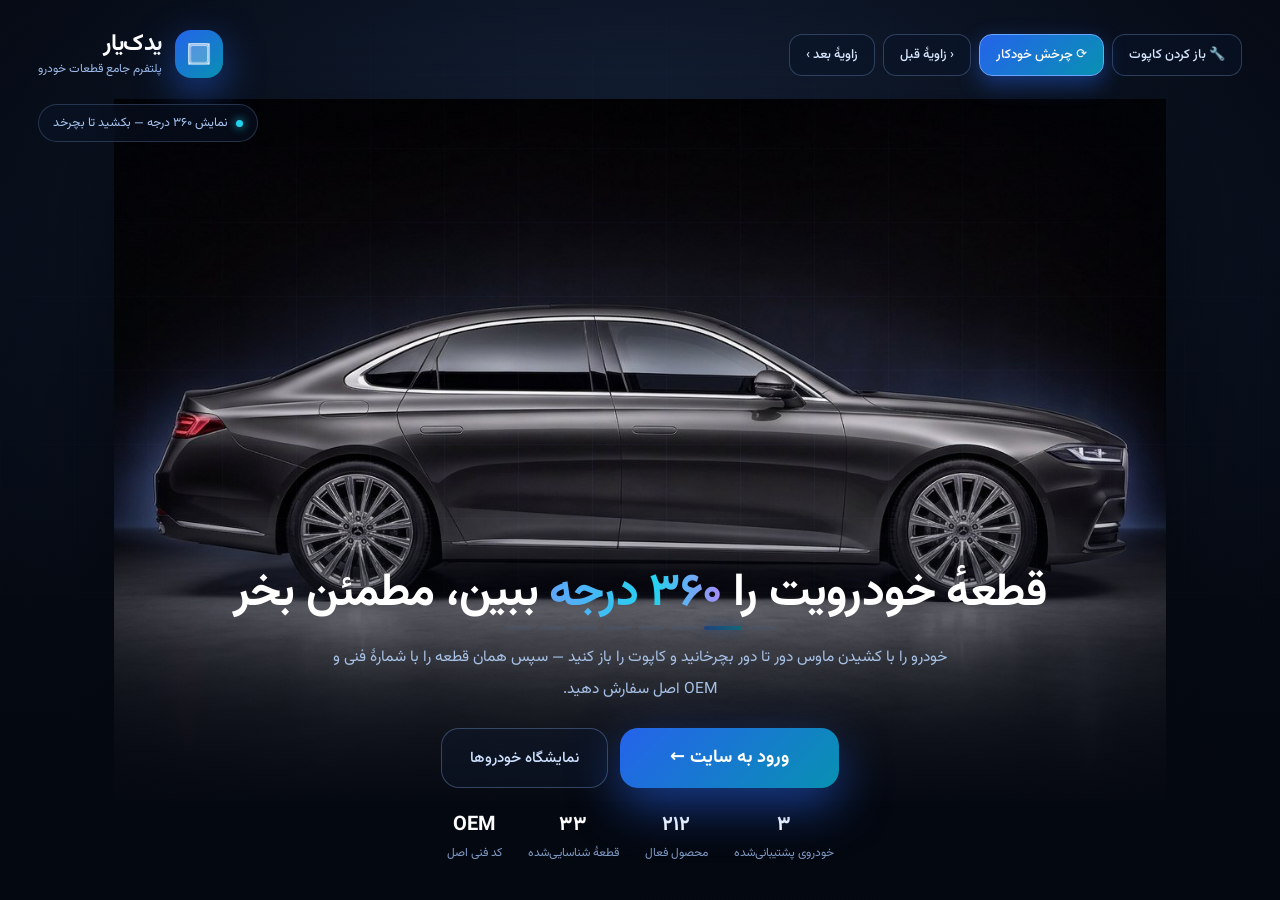
<file: index.html>
<!doctype html><html lang="fa" dir="rtl"><head><meta charset="utf-8">
<meta name="viewport" content="width=device-width,initial-scale=1,viewport-fit=cover">
<title>یدک‌یار | پلتفرم جامع قطعات خودرو</title>
<meta name="description" content="یدک‌یار — پلتفرم جامع قطعات خودرو با نمایش سه‌بعدی؛ خرید قطعات اصلی و باکیفیت برای جک S5، هیوندای النترا و تویوتا کرولا.">
<meta name="theme-color" content="#2563eb">
<meta property="og:type" content="website">
<meta property="og:site_name" content="یدک‌یار">
<meta property="og:title" content="یدک‌یار | پلتفرم جامع قطعات خودرو">
<meta property="og:description" content="یدک‌یار — پلتفرم جامع قطعات خودرو با نمایش سه‌بعدی؛ خرید قطعات اصلی و باکیفیت برای جک S5، هیوندای النترا و تویوتا کرولا.">
<meta property="og:locale" content="fa_IR">
<meta name="twitter:card" content="summary_large_image">
<link rel="canonical" href="https://alihosaenpour-lab.github.io/yadakyar/index.html">
<link rel="alternate" hreflang="fa-IR" href="https://alihosaenpour-lab.github.io/yadakyar/index.html">
<meta property="og:url" content="https://alihosaenpour-lab.github.io/yadakyar/index.html">
<meta name="robots" content="index,follow,max-image-preview:large">
<link rel="manifest" href="site.webmanifest">
<link rel="icon" href="data:image/svg+xml,%3Csvg xmlns=%27http://www.w3.org/2000/svg%27 viewBox=%270 0 32 32%27%3E%3Crect width=%2732%27 height=%2732%27 rx=%277%27 fill=%27%232563eb%27/%3E%3Ctext x=%2716%27 y=%2723%27 font-size=%2719%27 text-anchor=%27middle%27 fill=%27white%27 font-family=%27sans-serif%27%3E%D9%8A%3C/text%3E%3C/svg%3E">

<style>
@font-face{font-family:Vazirmatn;src:url('assets/fonts/vazir-400.woff2') format('woff2');font-weight:400;font-display:swap}
@font-face{font-family:Vazirmatn;src:url('assets/fonts/vazir-500.woff2') format('woff2');font-weight:500;font-display:swap}
@font-face{font-family:Vazirmatn;src:url('assets/fonts/vazir-700.woff2') format('woff2');font-weight:700;font-display:swap}
*{box-sizing:border-box;-webkit-tap-highlight-color:transparent}
html,body{height:100%;margin:0;overflow:hidden;background:#05090f;
  font-family:Vazirmatn,system-ui,sans-serif;font-size:15.5px;color:#e8f0ff;-webkit-font-smoothing:antialiased}
#stage{position:fixed;inset:0;background:radial-gradient(1400px 800px at 50% 18%,#16243c 0%,#0a1220 48%,#05090f 100%)}

/* صحنهٔ ۳۶۰ */
#spin{position:absolute;inset:0;display:grid;place-items:center;touch-action:pan-y;cursor:grab;user-select:none;-webkit-user-select:none}
#spin.drag{cursor:grabbing}
#frames{position:relative;width:min(96vw,1180px);aspect-ratio:3/2;max-height:78vh}
#frames img{position:absolute;inset:0;width:100%;height:100%;object-fit:contain;opacity:0;transition:opacity .13s linear;
  -webkit-user-drag:none;pointer-events:none;filter:drop-shadow(0 30px 60px rgba(0,0,0,.55))}
#frames img.on{opacity:1}
.lay{position:absolute;inset:0;pointer-events:none}
.grid{background-image:linear-gradient(rgba(120,170,255,.45) 1px,transparent 1px),linear-gradient(90deg,rgba(120,170,255,.45) 1px,transparent 1px);
  background-size:74px 74px;opacity:.10;-webkit-mask-image:radial-gradient(72% 62% at 50% 50%,#000,transparent);mask-image:radial-gradient(72% 62% at 50% 50%,#000,transparent)}
.vig{background:radial-gradient(1050px 700px at 50% 45%,transparent 42%,rgba(3,6,13,.8) 100%)}

/* برند */
.brand{position:absolute;top:30px;inset-inline-end:38px;display:flex;align-items:center;gap:13px;z-index:6}
.mk{width:48px;height:48px;border-radius:16px;display:grid;place-items:center;perspective:140px;
  background:linear-gradient(140deg,#2563eb,#0891b2);box-shadow:0 14px 38px rgba(37,99,235,.55)}
.mk i{display:block;width:20px;height:20px;position:relative;transform-style:preserve-3d;animation:sp 14s linear infinite}
.mk s{position:absolute;inset:0;border:1.5px solid rgba(255,255,255,.88);border-radius:3px;background:rgba(255,255,255,.13)}
.mk s:nth-child(1){transform:translateZ(10px)}.mk s:nth-child(2){transform:rotateY(180deg) translateZ(10px)}
.mk s:nth-child(3){transform:rotateY(90deg) translateZ(10px)}.mk s:nth-child(4){transform:rotateY(-90deg) translateZ(10px)}
.mk s:nth-child(5){transform:rotateX(90deg) translateZ(10px)}.mk s:nth-child(6){transform:rotateX(-90deg) translateZ(10px)}
@keyframes sp{to{transform:rotateX(360deg) rotateY(360deg)}}
.brand b{display:block;font-size:23px;line-height:1.3;color:#fff;letter-spacing:-.4px}
.brand small{display:block;font-size:12px;color:#9dbaea;font-weight:400}

/* کنترل‌ها */
.hud{position:absolute;top:34px;inset-inline-start:38px;z-index:6;display:flex;gap:8px;flex-wrap:wrap;max-width:58vw}
.hud button{font:inherit;font-size:13px;font-weight:500;padding:10px 16px;border-radius:13px;cursor:pointer;
  border:1px solid rgba(150,190,255,.26);background:rgba(10,20,40,.55);color:#d6e6ff;
  -webkit-backdrop-filter:blur(14px);backdrop-filter:blur(14px);transition:.18s}
.hud button:hover{background:rgba(37,99,235,.45);border-color:rgba(160,200,255,.6);transform:translateY(-2px)}
.hud button.on{background:linear-gradient(135deg,#2563eb,#0891b2);border-color:#6aa6ff;color:#fff;box-shadow:0 8px 22px rgba(37,99,235,.45)}

.badge{position:absolute;top:104px;inset-inline-end:38px;z-index:6;display:flex;align-items:center;gap:8px;
  font-size:12.5px;color:#a8c6f2;padding:8px 14px;border-radius:999px;
  border:1px solid rgba(150,190,255,.22);background:rgba(10,20,40,.5);-webkit-backdrop-filter:blur(12px);backdrop-filter:blur(12px)}
.dot{width:7px;height:7px;border-radius:50%;background:#22d3ee;box-shadow:0 0 10px #22d3ee;animation:pl 1.8s ease-in-out infinite}
@keyframes pl{50%{opacity:.35}}

/* نوار زاویه */
.dial{position:absolute;z-index:6;inset-inline:0;bottom:270px;display:flex;justify-content:center;gap:7px;pointer-events:none}
.dial i{width:26px;height:4px;border-radius:3px;background:rgba(150,190,255,.22);transition:.2s}
.dial i.on{background:linear-gradient(90deg,#3b82f6,#22d3ee);width:38px;box-shadow:0 0 12px rgba(59,130,246,.8)}

/* پنل پایین */
.copy{position:absolute;inset-inline:0;bottom:0;z-index:6;text-align:center;padding:80px 22px 36px;
  background:linear-gradient(to top,rgba(4,8,16,.96) 24%,rgba(4,8,16,.6) 60%,transparent)}
.copy h1{margin:0 0 12px;font-size:clamp(25px,3.9vw,46px);line-height:1.55;font-weight:700;color:#fff;letter-spacing:-.6px;
  opacity:0;transform:translateY(22px);animation:up .9s .15s cubic-bezier(.2,.8,.2,1) forwards}
.copy h1 em{font-style:normal;background:linear-gradient(90deg,#60a5fa,#22d3ee 60%,#a78bfa);
  -webkit-background-clip:text;background-clip:text;color:transparent}
.copy p{margin:0 auto 22px;max-width:640px;font-size:15.5px;line-height:2.05;color:#a7c1e6;
  opacity:0;transform:translateY(18px);animation:up .9s .32s cubic-bezier(.2,.8,.2,1) forwards}
@keyframes up{to{opacity:1;transform:none}}
.cta{display:flex;gap:12px;justify-content:center;flex-wrap:wrap;opacity:0;transform:translateY(16px);animation:up .9s .5s cubic-bezier(.2,.8,.2,1) forwards}
.enter{display:inline-flex;align-items:center;gap:10px;font:inherit;font-size:18px;font-weight:700;
  padding:16px 50px;border:0;border-radius:18px;cursor:pointer;color:#fff;position:relative;overflow:hidden;
  background:linear-gradient(135deg,#2563eb,#0891b2);box-shadow:0 18px 48px rgba(37,99,235,.55);transition:.2s}
.enter:hover{transform:translateY(-3px);box-shadow:0 26px 62px rgba(37,99,235,.72)}
.enter::after{content:"";position:absolute;inset:0;transform:translateX(-130%);
  background:linear-gradient(105deg,transparent 35%,rgba(255,255,255,.42) 50%,transparent 65%);animation:sh 3.6s ease-in-out infinite}
@keyframes sh{0%,60%{transform:translateX(-130%)}100%{transform:translateX(130%)}}
.ghost{font:inherit;font-size:15px;font-weight:500;padding:16px 28px;border-radius:18px;cursor:pointer;text-decoration:none;
  border:1px solid rgba(150,190,255,.3);background:rgba(12,22,42,.5);color:#cfe1ff;transition:.18s;display:inline-flex;align-items:center}
.ghost:hover{background:rgba(37,99,235,.35);transform:translateY(-2px)}
.stats{display:flex;gap:26px;justify-content:center;flex-wrap:wrap;margin-top:22px;opacity:0;animation:up .9s .68s forwards}
.stats b{display:block;font-size:20px;color:#fff;line-height:1.5}
.stats span{font-size:12px;color:#7f9ac4}

#load{position:absolute;inset:0;z-index:10;display:grid;place-items:center;background:#05090f;transition:opacity .6s;text-align:center}
#load.off{opacity:0;pointer-events:none}
.spin{width:50px;height:50px;border:3px solid rgba(120,170,255,.18);border-top-color:#3b82f6;border-radius:50%;animation:rot .9s linear infinite;margin:0 auto 16px}
@keyframes rot{to{transform:rotate(360deg)}}
#load small{color:#89a9d8;font-size:13px;display:block;margin-top:6px}

@media(max-width:860px){
  .brand{top:14px;inset-inline-end:14px}.brand b{font-size:18px}.mk{width:38px;height:38px}
  .badge{display:none}.dial{bottom:auto;top:76px}
  .hud{top:auto;bottom:calc(100% - 100vh + 296px);inset-inline-start:50%;transform:translateX(50%);justify-content:center;max-width:94vw}
  #frames{max-height:46vh}.copy{padding:56px 14px 22px}
  .enter,.ghost{width:100%;justify-content:center}.stats{gap:16px}
}
</style><script type="application/ld+json">
{"@context":"https://schema.org","@graph":[
{"@type":"Organization","@id":"https://alihosaenpour-lab.github.io/yadakyar/#org","name":"یدک‌یار","alternateName":"Yadakyar",
 "url":"https://alihosaenpour-lab.github.io/yadakyar/","description":"پلتفرم جامع قطعات خودرو",
 "areaServed":{"@type":"Country","name":"Iran"}},
{"@type":"WebSite","@id":"https://alihosaenpour-lab.github.io/yadakyar/#site","url":"https://alihosaenpour-lab.github.io/yadakyar/","name":"یدک‌یار","inLanguage":"fa-IR",
 "publisher":{"@id":"https://alihosaenpour-lab.github.io/yadakyar/#org"},
 "potentialAction":{"@type":"SearchAction","target":{"@type":"EntryPoint",
   "urlTemplate":"https://alihosaenpour-lab.github.io/yadakyar/shop.html?q={search_term_string}"},"query-input":"required name=search_term_string"}},
{"@type":"Store","name":"یدک‌یار","url":"https://alihosaenpour-lab.github.io/yadakyar/","image":"https://alihosaenpour-lab.github.io/yadakyar/assets/img/spin/f00.jpg",
 "description":"فروش قطعات یدکی جک S5، هیوندای النترا و تویوتا کرولا در چهار سطح کیفی: اصلی، OES، باکیفیت و اقتصادی.",
 "currenciesAccepted":"IRR","paymentAccepted":"کارت بانکی، پرداخت در محل"}
]}</script>
</head><body>
<div id="stage">
  <div id="spin"><div id="frames"></div></div>
  <div class="lay grid"></div><div class="lay vig"></div>

  <div class="brand"><span class="mk"><i><s></s><s></s><s></s><s></s><s></s><s></s></i></span>
    <span><b>یدک‌یار</b><small>پلتفرم جامع قطعات خودرو</small></span></div>

  <div class="badge"><span class="dot"></span> نمایش ۳۶۰ درجه — بکشید تا بچرخد</div>

  <div class="hud">
    <button id="bBay">🔧 باز کردن کاپوت</button>
    <button id="bRot" class="on">⟳ چرخش خودکار</button>
    <button id="bPrev">‹ زاویهٔ قبل</button>
    <button id="bNext">زاویهٔ بعد ›</button>
  </div>

  <div class="dial" id="dial"></div>

  <div class="copy">
    <h1>قطعهٔ خودرویت را <em>۳۶۰ درجه</em> ببین، مطمئن بخر</h1>
    <p>خودرو را با کشیدن ماوس دور تا دور بچرخانید و کاپوت را باز کنید — سپس همان قطعه را با شمارهٔ فنی و OEM اصل سفارش دهید.</p>
    <div class="cta">
      <button class="enter" id="enter">ورود به سایت ←</button>
      <a class="ghost" href="vehicles.html">نمایشگاه خودروها</a>
    </div>
    <div class="stats">
      <div><b>۳</b><span>خودروی پشتیبانی‌شده</span></div>
      <div><b>۲۱۲</b><span>محصول فعال</span></div>
      <div><b>۳۳</b><span>قطعهٔ شناسایی‌شده</span></div>
      <div><b>OEM</b><span>کد فنی اصل</span></div>
    </div>
  </div>

  <div id="load"><div><div class="spin"></div>در حال بارگذاری نمای ۳۶۰ درجه…<small id="lmsg">۰ از ۹</small></div></div>
</div>

<script>
(function () {
  const N = 8, V = 'v=1';
  const SRC = Array.from({ length: N }, (_, i) => `assets/img/spin/f0${i}.jpg?${V}`);
  const BAY = `assets/img/spin/bay.jpg?${V}`;
  const frames = document.getElementById('frames'), dial = document.getElementById('dial');
  const imgs = [], load = document.getElementById('load'), lmsg = document.getElementById('lmsg');
  let idx = 0, bay = false, auto = true, done = 0;

  [...SRC, BAY].forEach((src, i) => {
    const im = new Image();
    im.src = src; im.alt = i < N ? `نمای ${i * 45} درجه` : 'موتورخانه';
    im.onload = im.onerror = () => { done++; lmsg.textContent = `${done} از ${N + 1}`; if (done === N + 1) start(); };
    frames.appendChild(im); imgs.push(im);
    if (i < N) { const d = document.createElement('i'); dial.appendChild(d); }
  });

  const dots = () => dial.children;
  function show() {
    imgs.forEach((im, i) => im.classList.toggle('on', bay ? i === N : i === idx));
    for (let i = 0; i < N; i++) dots()[i].classList.toggle('on', !bay && i === idx);
  }
  function step(d) { idx = (idx + d + N) % N; bay = false; syncBay(); show(); }
  function syncBay() {
    const b = document.getElementById('bBay');
    b.textContent = bay ? '🔻 بستن کاپوت' : '🔧 باز کردن کاپوت';
    b.classList.toggle('on', bay);
  }

  function start() {
    load.classList.add('off'); show();
    let timer = setInterval(() => { if (auto && !bay && !dragging) step(1); }, 900);

    const st = document.getElementById('spin');
    let dragging = false, x0 = 0, i0 = 0;
    const px = e => (e.touches ? e.touches[0].clientX : e.clientX);
    const down = e => { dragging = true; x0 = px(e); i0 = idx; st.classList.add('drag'); bay = false; syncBay(); };
    const move = e => {
      if (!dragging) return;
      const per = Math.max(28, st.clientWidth / (N * 1.6));
      const d = Math.round((x0 - px(e)) / per);
      const ni = ((i0 + d) % N + N) % N;
      if (ni !== idx) { idx = ni; show(); }
      if (e.cancelable) e.preventDefault();
    };
    const up = () => { dragging = false; st.classList.remove('drag'); };
    st.addEventListener('mousedown', down); addEventListener('mousemove', move); addEventListener('mouseup', up);
    st.addEventListener('touchstart', down, { passive: true });
    st.addEventListener('touchmove', move, { passive: false });
    addEventListener('touchend', up);

    document.getElementById('bPrev').onclick = () => step(-1);
    document.getElementById('bNext').onclick = () => step(1);
    document.getElementById('bBay').onclick = () => { bay = !bay; syncBay(); show(); };
    document.getElementById('bRot').onclick = e => { auto = !auto; e.currentTarget.classList.toggle('on', auto); };
    addEventListener('keydown', e => {
      if (e.key === 'ArrowLeft') step(1);
      else if (e.key === 'ArrowRight') step(-1);
      else if (e.key === 'Enter') go();
    });
    setTimeout(() => { if (!bay) document.getElementById('bBay').click(); }, 8000);
  }

  const go = () => location.href = 'home.html';
  document.getElementById('enter').onclick = go;
})();
</script><noscript><div style="max-width:860px;margin:0 auto;padding:40px 22px;overflow:auto;height:100%">
<h1>یدک‌یار — پلتفرم جامع قطعات خودرو</h1>
<p>خرید آنلاین قطعات یدکی برای <b>جک S5</b>، <b>هیوندای النترا</b> و <b>تویوتا کرولا</b>؛ بیش از ۳۸۰ کالا در چهار سطح کیفی: اصلی کارخانه، OES، باکیفیت و اقتصادی، همراه با شمارهٔ فنی OEM و گارانتی.</p>
<h2>بخش‌های سایت</h2>
<ul>
<li><a href="home.html">صفحهٔ اصلی و نمای سه‌بعدی موتور</a></li>
<li><a href="shop.html">فروشگاه و فیلتر قطعات</a></li>
<li><a href="vehicles.html">خودروهای پشتیبانی‌شده</a></li>
<li><a href="order.html">پیگیری سفارش</a></li>
<li><a href="account.html">حساب کاربری</a></li>
</ul>
<h2>دسته‌بندی قطعات</h2>
<p>موتور، خنک‌کننده، سوخت‌رسانی، ترمز، تعلیق، فرمان، برق و باتری، انتقال قدرت، بدنه، داخلی و قطعات مصرفی.</p>
<p><a href="home.html">ورود به سایت</a></p>
</div></noscript></body></html>
</file>
